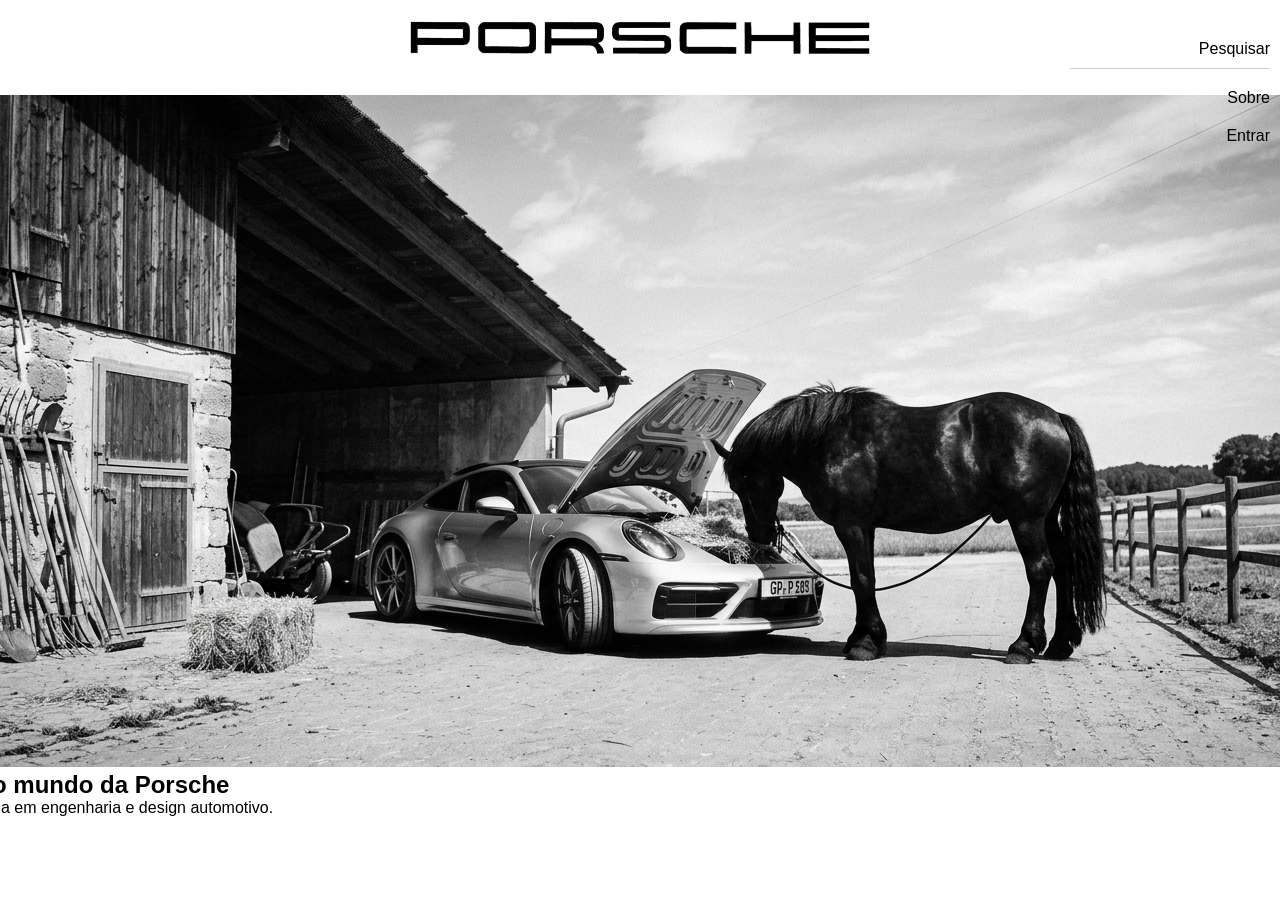
<file: index.html>
<!DOCTYPE html>
<html lang="pt-br">
<head>
    <meta charset="UTF-8">
    <meta name="viewport" content="width=device-width, initial-scale=1.0">
    <title>Bem-vindo ao Porsche</title>
    <link rel="stylesheet" href="estilo/style.css">
</head>
<body>
    <header>
        <img src="logo/porsche.png" alt="Logo da Porsche" class="logo">
    </header>
        <nav> 
            <ul>
                <li><a href="#"><button>Pesquisar</button></a></li>
                <li><a href="#">Sobre</a></li>
                <li><a href="#">Entrar</a></li>
            </ul>
        </nav>
        <main>
            <section class="hero">
                <img src="imagens/hero.png" alt="Logo da Porsche" class="logo-hero">
                <h1>Bem-vindo ao mundo da Porsche</h1>
                <p>Descubra a excelência em engenharia e design automotivo.</p>
                <button><a href="#" class="btn">Saiba Mais</a></button>
            </section>
        </main>
    
</body>
</html>
</file>
<file: estilo/style.css>
@charset "UTF-8";

*{
    margin: 0;
    padding: 0;
    box-sizing: border-box;
}

body{
    font-family: Arial, Helvetica, sans-serif;
}

header{
    display: flex;
    justify-content: center;
    align-items: center;
}
header img{
    width: 500px;
    padding: 20px;
}

nav{
    position: fixed;
    top: 20px;
    width: 100%;
    display: flex;
    justify-content: end;
    align-items: center;
}

nav ul{
    display: flex;
    flex-direction: column;
    list-style: none;
    text-align: end
    ;
}
nav li{
    padding: 10px ;
}

nav a{
    text-decoration: none;
    color: black;
}

nav button{
    background-color: transparent;
    border: none;
    border-bottom: 1px solid rgba(0, 0, 0, 0.192);
    width: 200px;
    text-align: end;
    padding: 10px 0px;
    font-size: 16px;
}

main{
    display: flex;
    justify-content: center;
    align-items: center;
    flex-direction: column;
    padding: 20px;
}
</file>
